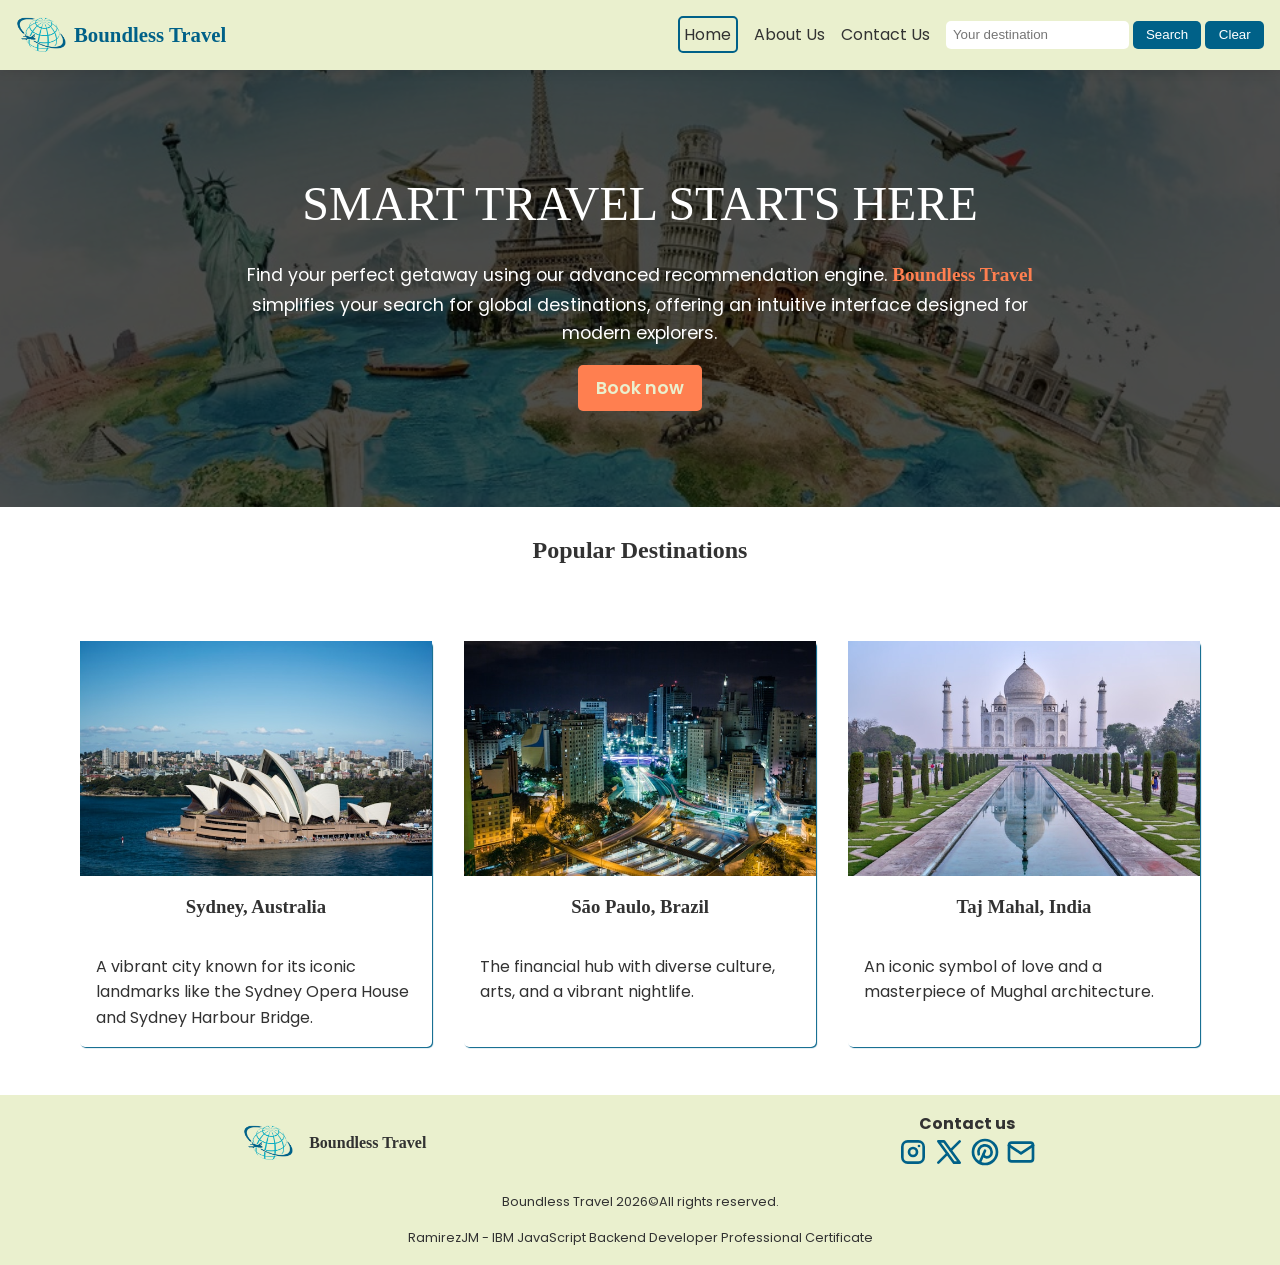
<file: index.html>
<!DOCTYPE html>
<html lang="en">

<head>
  <meta charset="UTF-8">
  <meta name="viewport" content="width=device-width, initial-scale=1.0">
  <link rel="preconnect" href="https://fonts.googleapis.com">
  <link rel="preconnect" href="https://fonts.gstatic.com" crossorigin>
  <link
    href="https://fonts.googleapis.com/css2?family=Montserrat:ital,wght@0,100..900;1,100..900&family=Poppins:wght@500;600&display=swap"
    rel="stylesheet">

  <link rel="stylesheet" href="assets/css/styles.css">
  <title>Boundless Travel</title>
</head>

<body>
  <header>
    <div class="title">
      <img src="assets/images/logo.png" alt="company logo" class="title__img">
      <p class="title__text">Boundless Travel</p>
    </div>
    <button class="menu__btn">
      <img src="assets/images/menu.svg" alt="menu icon">
    </button>
    <nav>
      <ul class="nav__list">
        <li><a href="/" class="nav__list__link active__link">Home</a></li>
        <li><a href="about.html" class="nav__list__link">About Us</a></li>
        <li><a href="contact.html" class="nav__list__link">Contact Us</a></li>
        <li>
          <form role="search" class="nav__list__form">
            <input type="text" aria-label="search" class="search__input" placeholder="Your destination">
            <button class="nav__list__btn search__btn">Search</button>
            <button type="reset" class="nav__list__btn clear__btn">Clear</button>
          </form>
        </li>
      </ul>
    </nav>
  </header>

  <section class="hero">
    <div class="hero__intro">
      <h1>SMART TRAVEL STARTS HERE</h1>
      <p class="hero__intro__text">Find your perfect getaway using our advanced recommendation engine. <span
          class="hero__intro__text__span">Boundless Travel</span> simplifies your search for
        global destinations, offering an intuitive interface designed for modern explorers.</p>
      <a href="contact.html" class="hero__intro__btn">Book now</a>
    </div>
  </section>

  <section class="response">
    <h2 class="response__title">Popular Destinations</h2>
    <div class="response__container" id="response__container"></div>
  </section>

  <footer>
    <div class="brand">
      <img src="assets/images/logo.png" alt="company logo" class="brand__logo">
      <p class="brand__name">Boundless Travel</p>
    </div>
    <div class="social">
      <h4>Contact us</h4>
      <div class="social__icons">
        <img src="assets/images/brand-instagram.svg" alt="instagram logo" class="social__icons__img">
        <img src="assets/images/brand-x.svg" alt="x logo" class="social__icons__img">
        <img src="assets/images/brand-pinterest.svg" alt="pinterest logo" class="social__icons__img">
        <img src="assets/images/mail.svg" alt="mail logo" class="social__icons__img">
      </div>
    </div>
    <p class="copyright">Boundless Travel 2026&copy;All rights reserved.</p>
    <p class="copyright">RamirezJM - IBM JavaScript Backend Developer Professional Certificate</p>
  </footer>

  <script src="assets/js/search-script.js"></script>
  <script src="assets/js/script.js"></script>
</body>

</html>
</file>
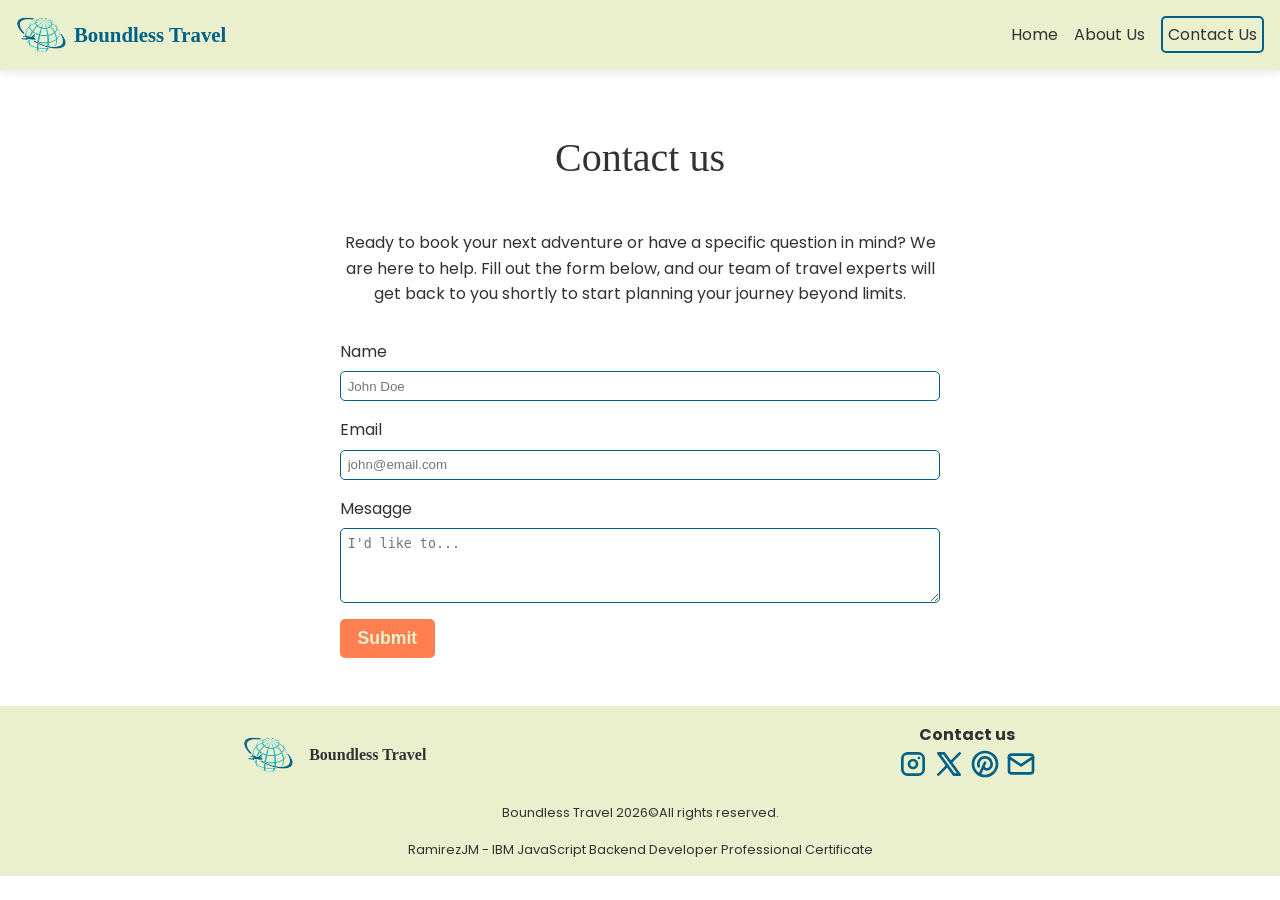
<file: contact.html>
<!DOCTYPE html>
<html lang="en">

<head>
  <meta charset="UTF-8">
  <meta name="viewport" content="width=device-width, initial-scale=1.0">
  <link rel="preconnect" href="https://fonts.googleapis.com">
  <link rel="preconnect" href="https://fonts.gstatic.com" crossorigin>
  <link
    href="https://fonts.googleapis.com/css2?family=Montserrat:ital,wght@0,100..900;1,100..900&family=Poppins:wght@500;600&display=swap"
    rel="stylesheet">
  <link rel="stylesheet" href="assets/css/styles.css">
  <title>Contact | Boundless Travel</title>
</head>

<body>
  <header>
    <div class="title">
      <img src="assets/images/logo.png" alt="company logo" class="title__img">
      <p class="title__text">Boundless Travel</p>
    </div>
    <button class="menu__btn">
      <img src="assets/images/menu.svg" alt="menu icon">
    </button>
    <nav>
      <ul class="nav__list">
        <li><a href="/" class="nav__list__link">Home</a></li>
        <li><a href="about.html" class="nav__list__link">About Us</a></li>
        <li><a href="contact.html" class="nav__list__link active__link">Contact Us</a></li>
      </ul>

    </nav>
  </header>

  <section class="contact">
    <h1 class="contact__title">Contact us</h1>
    <p class="contact__intro">Ready to book your next adventure or have a specific question in mind? We are here to help. Fill out the form
      below, and our team of travel experts will get back to you shortly to start planning your journey beyond limits.
    </p>

    <form class="contact__form">
      <div class="form__group">
        <label for="name">Name</label>
        <input type="text" id="name" placeholder="John Doe" required minlength="6">
      </div>
      <div class="form__group">
        <label for="email">Email</label>
        <input type="email" id="email" placeholder="john@email.com" minlength="6" required>
      </div>
      <div class="form__group">
        <label for="message">Mesagge</label>
        <textarea id="message" rows="4" placeholder="I'd like to..." minlength="10" required></textarea>
      </div>
      <button class="form__btn">Submit</button>
    </form>
  </section>


  <footer>
    <div class="brand">
      <img src="assets/images/logo.png" alt="company logo" class="brand__logo">
      <p class="brand__name">Boundless Travel</p>
    </div>
    <div class="social">
      <h4>Contact us</h4>
      <div class="social__icons">
        <img src="assets/images/brand-instagram.svg" alt="instagram logo" class="social__icons__img">
        <img src="assets/images/brand-x.svg" alt="x logo" class="social__icons__img">
        <img src="assets/images/brand-pinterest.svg" alt="pinterest logo" class="social__icons__img">
        <img src="assets/images/mail.svg" alt="mail logo" class="social__icons__img">
      </div>
    </div>
    <p class="copyright">Boundless Travel 2026&copy;All rights reserved.</p>
    <p class="copyright">RamirezJM - IBM JavaScript Backend Developer Professional Certificate</p>
  </footer>

  <script src="assets/js/form-script.js"></script>
  <script src="assets/js/script.js"></script>

</body>

</html>
</file>
<file: assets/css/styles.css>
/* === Base styles === */

* {
  margin: 0;
  padding: 0;
  box-sizing: border-box;
}

html {
  color-scheme: light;
  scroll-behavior: smooth;
}

:root {
  --primary: #006188;
  --light: #EAF0CE;
  --accent: #FF7F50;
  --font: #323232;
}

body {
  font-family: "Poppins", sans-serif;
  line-height: 1.6;
  color: var(--font);
  max-width: 1500px;
  margin: 0 auto;
}

h1,
h2,
h3,
.title__text {
  font-family: Cambria, Cochin, Georgia, Times, 'Times New Roman', serif;
}

button {
  padding: 0.5em 1em;
  border: none;
  border-radius: 5px;
}

image {
  display: block;
  width: 100%;
}

input,
textarea {
  border-radius: 5px;
  padding: 0.5em;
  border: none;
}

/* ==== Header ==== */

header {
  display: flex;
  flex-direction: column;
  justify-content: center;
  align-items: center;
  padding: 1em;
  gap: 1em;
  background-color: var(--light);
  position: sticky;
  top: 0;
  z-index: 1000;
  box-shadow: 0 2px 10px rgba(0, 0, 0, 0.1);/
}

.title {
  display: flex;
  align-items: center;
  gap: 0.5em;
}

.title__img {
  width: 50px;
}

.title__text {
  font-size: 1.3rem;
  font-weight: 600;
  color: var(--primary);
}

.menu__btn{
  background-color: transparent;
  padding: 0;
  border: none;
  
   img{
    width: 2rem;
  }
}

.nav__list {
  list-style-type: none;
  display: none;
  flex-direction: column;
  justify-content: center;
  align-items: center;
  gap: 1em;
}

.nav__list.active{
  display: flex;
}

.nav__list__link {
  text-decoration: none;
  color: var(--font);
}

.active__link{
  border: var(--primary) 2px solid;
  padding: 0.3em;
  border-radius: 5px;
}

.nav__list__btn {
  background-color: var(--primary);
  color: #ffffff;
}

/*  ==== Hero ==== */

.hero {
  background: rgba(0, 0, 0, 0.7) url('../images/background1.jpg') no-repeat center/cover;
  background-blend-mode: multiply;
}

.hero__intro {
  display: flex;
  flex-direction: column;
  justify-content: center;
  align-items: center;
  padding: 2em 4em;
  color: #ffffff;
}

h1 {
  font-size: 3rem;
  font-weight: 500;
  text-align: center;
}

.hero__intro__text {
  font-size: 1.1rem;
  text-align: center;
  margin-block: 1em;
}

.hero__intro__text__span {
  color: var(--accent);
  font-size: 1.2rem;
  font-weight: 600;
  font-family: Cambria, Cochin, Georgia, Times, 'Times New Roman', serif;
}

.hero__intro__btn {
  background-color: var(--accent);
  color: var(--light);
  font-size: 1.1rem;
  font-weight: 600;
  text-decoration: none;
  border-radius: 5px;
  padding: 0.5em 1em;
}

/* === Cards container ==== */

.response__title {
  text-align: center;
  margin-block: 1em;
}

.response__container {
  width: 90%;
  margin: 0 auto;
  padding: 3em 1em;
  display: grid;
  grid-template-columns: repeat(auto-fit, minmax(250px, 1fr));
  gap: 2em;
}

.response__card {
  display: flex;
  flex-direction: column;
  gap: 1em;
  border-radius: 5px;
  height: 100%;
  box-shadow: 1px 1px 1px var(--primary);
}

.response__card__title {
  text-align: center;
}

.response__card__image {
  order: -1;
}

.response__card__text {
  padding: 1em;
}

.no__results{
  text-align: center;
  color: brown;
  margin: 1em auto;
}

/*  === Footer === */

footer {
  display: flex;
  flex-wrap: wrap;
  flex-direction: column;
  align-items: center;
  gap: 1em;
  padding: 1em;
  background-color: var(--light);
}

.brand {
  display: flex;
  align-items: center;
  gap: 1em;
}

.brand__logo {
  width: 50px;
}

.brand__name {
  font-family: Cambria, Cochin, Georgia, Times, 'Times New Roman', serif;
  font-weight: 600;
}

.social {
  text-align: center;
}

.social__icons__img {
  width: 2rem;
}

.copyright {
  flex-basis: 100%;
  text-align: center;
  font-size: 0.8rem;
}


/*  === About us === */

.about,
.contact {
  width: 90%;
  margin: 0 auto;
  padding: 1em;
}

.about__title,
.contact__title {
  font-size: 2.5rem;
  margin-block: 1em;
}

.about__container {
  display: grid;
  grid-template-columns: minmax(0, 1fr);
  gap: 3em;
}

.about__img {
  width: 100%;
  height: auto;
  object-fit: cover;
  justify-self: center;
  border-radius: 5px;
}

.about__text__title {
  text-align: center;
  margin-bottom: 1em;
}

.about__text__span {
  color: var(--accent);
  font-weight: 600;
}

.about__team {
  display: flex;
  flex-wrap: wrap;
  gap: 3em;
  justify-content: center;
  margin-block: 2em;
}

.about__team__title {
  flex-basis: 100%;
  text-align: center;
  margin-top: 2em;
}

.about__team__card {
  width: 250px;
  display: flex;
  flex-direction: column;
}

.about__team__card__img {
  border-radius: 50%;
  width: 40%;
  align-self: center;
}

.about__team__card__title {
  align-self: center;
  margin-block: 1em;
}

.about__team__card__list li::marker {
  color: var(--primary);

}

/*  === Contact === */

.contact__intro {
  max-width: 600px;
  margin: 1em auto;
  text-align: center;
}

.contact__form {
  max-width: 600px;
  margin: 2em auto;

  input,
  textarea {
    border: var(--primary) solid 1px;
    margin-top: 0.5em;

  }
}

.form__group {
  display: grid;
  grid-template-columns: 1fr;
  margin-block: 1em;
}

.form__btn{
  background-color: var(--accent);
  color: var(--light);
  font-size: 1.1rem;
  font-weight: 600;
  display: block;
  justify-self: center;
}


/*  === Media queries ===*/

@media (min-width:700px) {
  .nav__list {
    display: flex;
    flex-direction: row;
  }

  .menu__btn{
    display: none;
  }

  .hero__intro__text {
    width: 70%;
  }

  footer {
    flex-direction: row;
    justify-content: space-around;
  }
}

@media (min-width:900px) {
  header {
    flex-direction: row;
    justify-content: space-between;
  }

  .hero__intro {
    padding-block: 6em;
  }

  .about__container {
    grid-template-columns: 1fr 1fr;
  }

  .about__img {
    width: 100%;
  }
}
</file>
